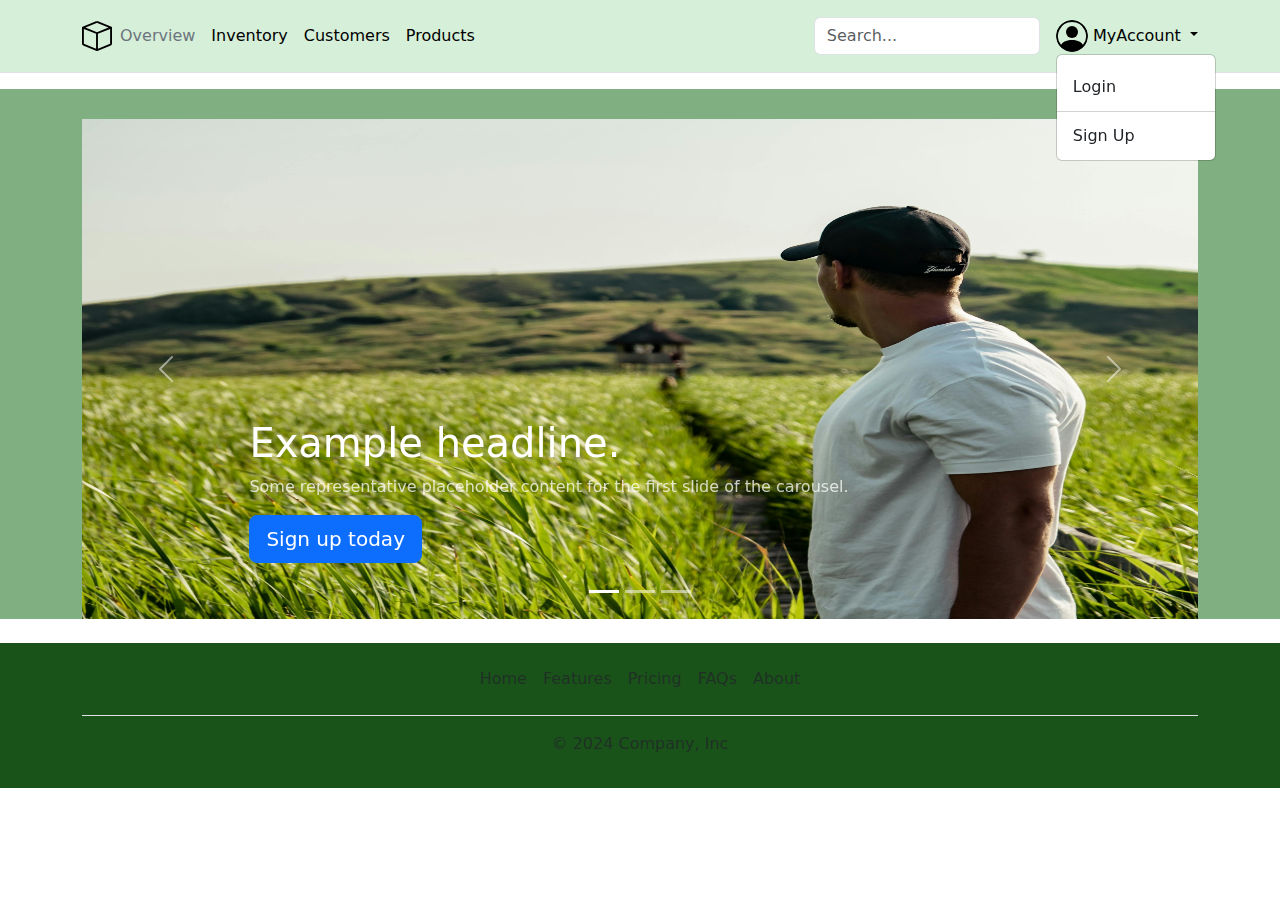
<file: CropCart/Index.html>
<!DOCTYPE html>
<html lang="en">
<head>
    <meta charset="UTF-8">
    <meta name="viewport" content="width=device-width, initial-scale=1.0">
    <title>Home</title>
    <link href="https://cdn.jsdelivr.net/npm/bootstrap@5.3.3/dist/css/bootstrap.min.css" rel="stylesheet" integrity="sha384-QWTKZyjpPEjISv5WaRU9OFeRpok6YctnYmDr5pNlyT2bRjXh0JMhjY6hW+ALEwIH" crossorigin="anonymous">
  
    <link rel="stylesheet" href="style.css">
</head>
<body>
    <div class="c1">
    <header class="p-3 mb-3 border-bottom">
        <div class="container">
          <div class="d-flex flex-wrap align-items-center justify-content-center justify-content-lg-start">
            <a href="" class="d-flex align-items-center mb-2 mb-lg-0 link-body-emphasis text-decoration-none">
             <img src="box.svg" alt="personal" height="30">
            </a>
    
            <ul class="nav col-12 col-lg-auto me-lg-auto mb-2 justify-content-center mb-md-0">
              <li><a href="#" class="nav-link px-2 link-secondary">Overview</a></li>
              <li><a href="#" class="nav-link px-2 link-body-emphasis">Inventory</a></li>
              <li><a href="#" class="nav-link px-2 link-body-emphasis">Customers</a></li>
              <li><a href="#" class="nav-link px-2 link-body-emphasis">Products</a></li>
            </ul>
    
            <form class="col-12 col-lg-auto mb-3 mb-lg-0 me-lg-3" role="search">
              <input type="search" class="form-control" placeholder="Search..." aria-label="Search">
            </form>
    
            <div class="dropdown text-end">
              <a href="#" class="d-block link-body-emphasis text-decoration-none dropdown-toggle show" data-bs-toggle="dropdown" aria-expanded="true">
                <img src="person-circle.svg" alt="mdo" width="32" height="32" class="rounded-circle">
                <label for="MyAcc">MyAccount</label>
              </a>
              <ul class="dropdown-menu text-small show" data-popper-placement="bottom-start" style="position: absolute; inset: 0px auto auto 0px; margin: 0px; transform: translate3d(0px, 34px, 0px);">
                <li><a class="dropdown-item" href="#"></a></li>
                <li><a class="dropdown-item" href="Login.html">Login</a></li>
                <li><hr class="dropdown-divider"></li>
                <li><a class="dropdown-item" href="Registration.html">Sign Up</a></li>
              </ul>
            </div>
          </div>
        </div>
      </header>
  </header>
</div>
<div id="i4">
  <div class="container">
  <div id="myCarousel" class="carousel slide mb-6" data-bs-ride="carousel">
    <div class="carousel-indicators">
      <button type="button" data-bs-target="#myCarousel" data-bs-slide-to="0" class="active" aria-label="Slide 1" aria-current="true"></button>
      <button type="button" data-bs-target="#myCarousel" data-bs-slide-to="1" aria-label="Slide 2" class=""></button>
      <button type="button" data-bs-target="#myCarousel" data-bs-slide-to="2" aria-label="Slide 3" class=""></button>
    </div>
    <div class="carousel-inner">
      <div class="carousel-item active">
       <img src="pexels-chetanvlad-2600290.jpg" alt="pexte-chetanvald" height="500" width="1300">
        <div class="container">
          <div class="carousel-caption text-start">
            <h1>Example headline.</h1>
            <p class="opacity-75">Some representative placeholder content for the first slide of the carousel.</p>
            <p><a class="btn btn-lg btn-primary" href="#">Sign up today</a></p>
          </div>
        </div>
      </div>
      <div class="carousel-item">
        <img src="pexels-deneen-lt-390196-1058401.jpg" alt="pexels-deneen" height="500" width="1300">
        <div class="container">
          <div class="carousel-caption">
            <h1>Another example headline.</h1>
            <p>Some representative placeholder content for the second slide of the carousel.</p>
            <p><a class="btn btn-lg btn-primary" href="#">Learn more</a></p>
          </div>
        </div>
      </div>
      <div class="carousel-item">
        <img src="pexels-quang-nguyen-vinh-222549-2132250.jpg" alt="pexel-quand" height="500" width="1300">
        <div class="container">
          <div class="carousel-caption text-end">
            <h1>One more for good measure.</h1>
            <p>Some representative placeholder content for the third slide of this carousel.</p>
            <p><a class="btn btn-lg btn-primary" href="#">Browse gallery</a></p>
          </div>
        </div>
      </div>
    </div>
    <button class="carousel-control-prev" type="button" data-bs-target="#myCarousel" data-bs-slide="prev">
      <span class="carousel-control-prev-icon" aria-hidden="true"></span>
      <span class="visually-hidden">Previous</span>
    </button>
    <button class="carousel-control-next" type="button" data-bs-target="#myCarousel" data-bs-slide="next">
      <span class="carousel-control-next-icon" aria-hidden="true"></span>
      <span class="visually-hidden">Next</span>
    </button>
  </div>
</div>
</div>
<div id="i3">
  <div class="container">
    <footer class="py-3 my-4">
      <ul class="nav justify-content-center border-bottom pb-3 mb-3">
        <li class="nav-item"><a href="#" class="nav-link px-2 text-body-secondary">Home</a></li>
        <li class="nav-item"><a href="#" class="nav-link px-2 text-body-secondary">Features</a></li>
        <li class="nav-item"><a href="#" class="nav-link px-2 text-body-secondary">Pricing</a></li>
        <li class="nav-item"><a href="#" class="nav-link px-2 text-body-secondary">FAQs</a></li>
        <li class="nav-item"><a href="#" class="nav-link px-2 text-body-secondary">About</a></li>
      </ul>
      <p class="text-center text-body-secondary">© 2024 Company, Inc</p>
    </footer>
  </div>
</div>
      <script src="https://cdn.jsdelivr.net/npm/bootstrap@5.3.3/dist/js/bootstrap.bundle.min.js" integrity="sha384-YvpcrYf0tY3lHB60NNkmXc5s9fDVZLESaAA55NDzOxhy9GkcIdslK1eN7N6jIeHz" crossorigin="anonymous"></script>

</body>
</html>
</file>
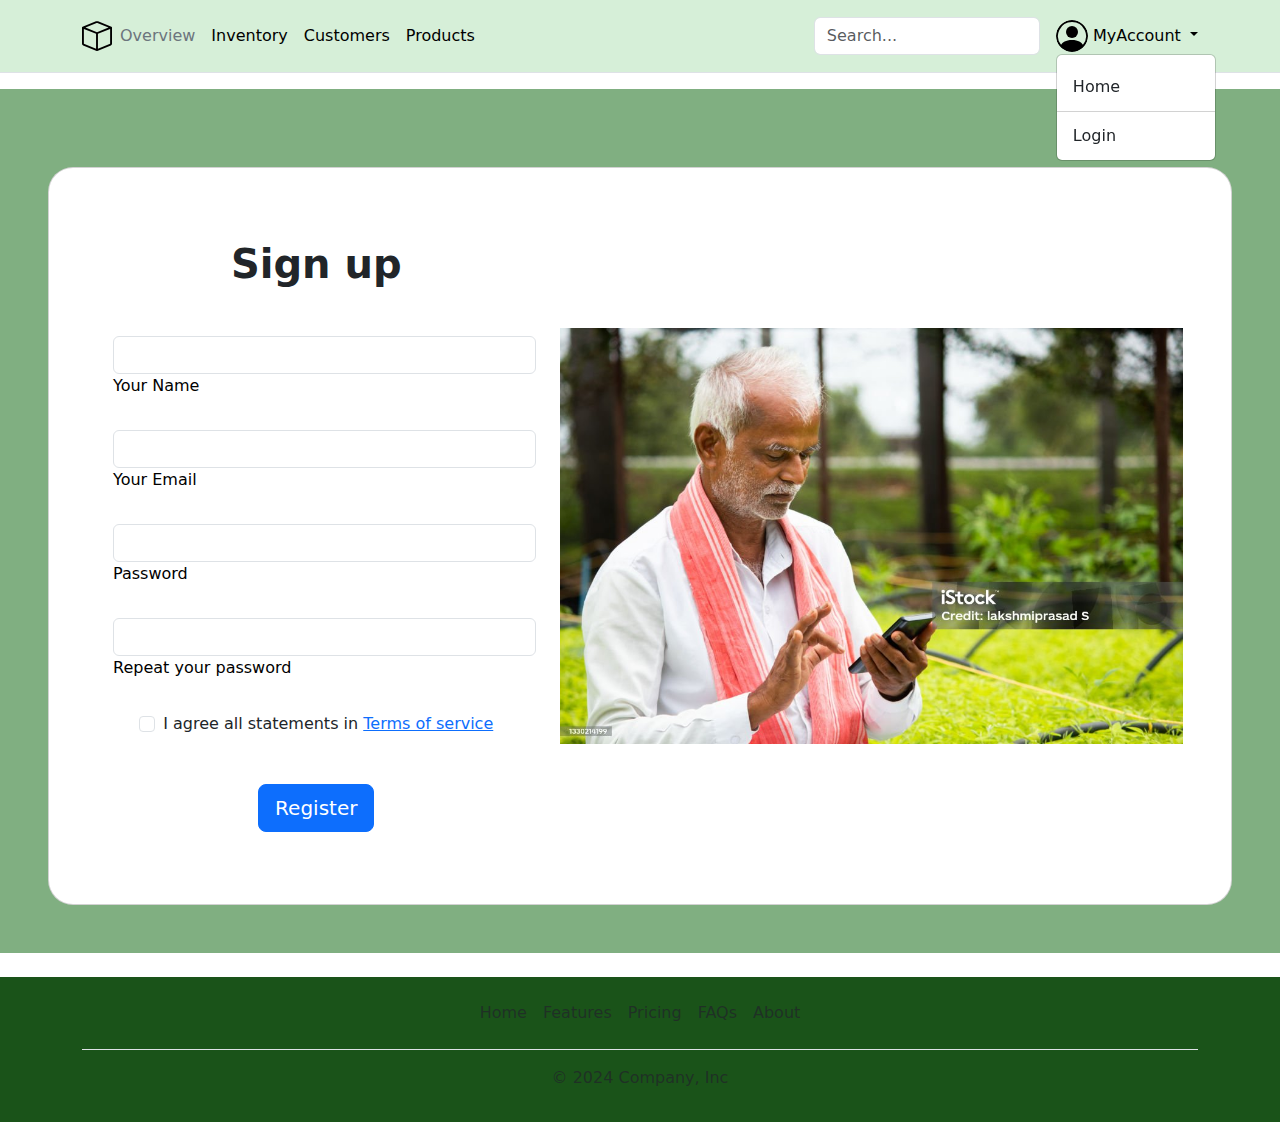
<file: CropCart/Registration.html>
<!DOCTYPE html>
<html lang="en">
<head>
    <meta charset="UTF-8">
    <meta name="viewport" content="width=device-width, initial-scale=1.0">
    <title>Login</title>
    <link href="https://cdn.jsdelivr.net/npm/bootstrap@5.3.3/dist/css/bootstrap.min.css" rel="stylesheet" integrity="sha384-QWTKZyjpPEjISv5WaRU9OFeRpok6YctnYmDr5pNlyT2bRjXh0JMhjY6hW+ALEwIH" crossorigin="anonymous">
    <link rel="stylesheet" href="style.css">
</head>
<body>
  <div class="c1">
    <header class="p-3 mb-3 border-bottom">
        <div class="container">
          <div class="d-flex flex-wrap align-items-center justify-content-center justify-content-lg-start">
            <a href="" class="d-flex align-items-center mb-2 mb-lg-0 link-body-emphasis text-decoration-none">
             <img src="box.svg" alt="personal" height="30">
            </a>
    
            <ul class="nav col-12 col-lg-auto me-lg-auto mb-2 justify-content-center mb-md-0">
        

              <li><a href="#" class="nav-link px-2 link-secondary">Overview</a></li>
              <li><a href="#" class="nav-link px-2 link-body-emphasis">Inventory</a></li>
              <li><a href="#" class="nav-link px-2 link-body-emphasis">Customers</a></li>
              <li><a href="#" class="nav-link px-2 link-body-emphasis">Products</a></li>
            </ul>
    
            <form class="col-12 col-lg-auto mb-3 mb-lg-0 me-lg-3" role="search">
              <input type="search" class="form-control" placeholder="Search..." aria-label="Search">
            </form>
    
            <div class="dropdown text-end">
              <a href="#" class="d-block link-body-emphasis text-decoration-none dropdown-toggle show" data-bs-toggle="dropdown" aria-expanded="true">
                <img src="person-circle.svg" alt="mdo" width="32" height="32" class="rounded-circle">
                <label for="MyAcc">MyAccount</label>
              </a>
              <ul class="dropdown-menu text-small show" data-popper-placement="bottom-start" style="position: absolute; inset: 0px auto auto 0px; margin: 0px; transform: translate3d(0px, 34px, 0px);">
                <li><a class="dropdown-item" href="#"></a></li>
                <li><a class="dropdown-item" href="Index.html">Home</a></li>
                <li><hr class="dropdown-divider"></li>
                <li><a class="dropdown-item" href="Login.html">Login</a></li>
              </ul>
            </div>
          </div>
        </div>
      </header>
    </div>
  <div id="i4">
    <section class="p-5 w-100">
        <div class="row">
          <div class="col-12">
            <div class="card text-black" style="border-radius: 25px;">
              <div class="card-body p-md-5">
                <div class="row justify-content-center">
                  <div class="col-md-10 col-lg-6 col-xl-5 order-2 order-lg-1">
  
                    <p class="text-center text-body h1 fw-bold mb-5 mt-4">Sign up</p>
  
                    <form>
  
                      <div class="d-flex flex-row align-items-center mb-4">
                        <i class="fas text-body fa-user fa-lg me-3 fa-fw"></i>
                        <div data-mdb-input-init="" class="form-outline flex-fill mb-0" data-mdb-input-initialized="true">
                          <input type="text" id="form3Example1c" class="form-control">
                          <label class="form-label" for="form3Example1c" style="margin-left: 0px;">Your Name</label>
                        <div class="form-notch"><div class="form-notch-leading" style="width: 9px;"></div><div class="form-notch-middle" style="width: 71.2px;"></div><div class="form-notch-trailing"></div></div></div>
                      </div>
  
                      <div class="d-flex flex-row align-items-center mb-4">
                        <i class="fas text-body fa-envelope fa-lg me-3 fa-fw"></i>
                        <div data-mdb-input-init="" class="form-outline flex-fill mb-0" data-mdb-input-initialized="true">
                          <input type="email" id="form3Example3c" class="form-control">
                          <label class="form-label" for="form3Example3c" style="margin-left: 0px;">Your Email</label>
                        <div class="form-notch"><div class="form-notch-leading" style="width: 9px;"></div><div class="form-notch-middle" style="width: 68.8px;"></div><div class="form-notch-trailing"></div></div></div>
                      </div>
  
                      <div class="d-flex flex-row align-items-center mb-4">
                        <i class="fas text-body fa-lock fa-lg me-3 fa-fw"></i>
                        <div data-mdb-input-init="" class="form-outline flex-fill mb-0" data-mdb-input-initialized="true">
                          <input type="password" id="form3Example4c" class="form-control">
                          <label class="form-label" for="form3Example4c" style="margin-left: 0px;">Password</label>
                        <div class="form-notch"><div class="form-notch-leading" style="width: 9px;"></div><div class="form-notch-middle" style="width: 64.8px;"></div><div class="form-notch-trailing"></div></div></div>
                      </div>
  
                      <div class="d-flex flex-row align-items-center mb-4">
                        <i class="fas text-body fa-key fa-lg me-3 fa-fw"></i>
                        <div data-mdb-input-init="" class="form-outline flex-fill mb-0" data-mdb-input-initialized="true">
                          <input type="password" id="form3Example4cd" class="form-control">
                          <label class="form-label" for="form3Example4cd" style="margin-left: 0px;">Repeat your password</label>
                        <div class="form-notch"><div class="form-notch-leading" style="width: 9px;"></div><div class="form-notch-middle" style="width: 134.4px;"></div><div class="form-notch-trailing"></div></div></div>
                      </div>
  
                      <div class="form-check text-body d-flex justify-content-center mb-5">
                        <input class="form-check-input me-2" type="checkbox" value="" id="form2Example3c">
                        <label class="form-check-label" for="form2Example3">
                          I agree all statements in <a href="#!">Terms of service</a>
                        </label>
                      </div>
  
                      <div class="d-flex justify-content-center mx-4 mb-3 mb-lg-4">
                        <button type="button" data-mdb-button-init="" data-mdb-ripple-init="" class="btn btn-primary btn-lg" data-mdb-button-initialized="true">Register</button>
                      </div>
  
                    </form>
  
                  </div>
                  <div class="col-md-10 col-lg-6 col-xl-7 d-flex align-items-center order-1 order-lg-2">
  
                    <img src="istockphoto-1330214199-1024x1024.jpg" class="img-fluid" alt="Sample image">
  
                  </div>
                </div>
              </div>
            </div>
          </div>
        </div>
      </section>
    </div>
      <div id="i3">
        <div class="container">
          <footer class="py-3 my-4">
            <ul class="nav justify-content-center border-bottom pb-3 mb-3">
              <li class="nav-item"><a href="#" class="nav-link px-2 text-body-secondary">Home</a></li>
              <li class="nav-item"><a href="#" class="nav-link px-2 text-body-secondary">Features</a></li>
              <li class="nav-item"><a href="#" class="nav-link px-2 text-body-secondary">Pricing</a></li>
              <li class="nav-item"><a href="#" class="nav-link px-2 text-body-secondary">FAQs</a></li>
              <li class="nav-item"><a href="#" class="nav-link px-2 text-body-secondary">About</a></li>
            </ul>
            <p class="text-center text-body-secondary">© 2024 Company, Inc</p>
          </footer>
        </div>
      </div>
    <script src="https://cdn.jsdelivr.net/npm/bootstrap@5.3.3/dist/js/bootstrap.bundle.min.js" integrity="sha384-YvpcrYf0tY3lHB60NNkmXc5s9fDVZLESaAA55NDzOxhy9GkcIdslK1eN7N6jIeHz" crossorigin="anonymous"></script>
</body>
</html>
</file>
<file: CropCart/style.css>
.c1{
    background-color: #D6EFD8;
}

#i2
{
    background-color: #80AF81;
}
#i3
{
    background-color: #1A5319;
}
#i4
{
    background-color: #80AF81;
    padding-top: 30px;
}
.divider:after,
.divider:before {
content: "";
flex: 1;
height: 1px;
background: #eee;
}
</file>
